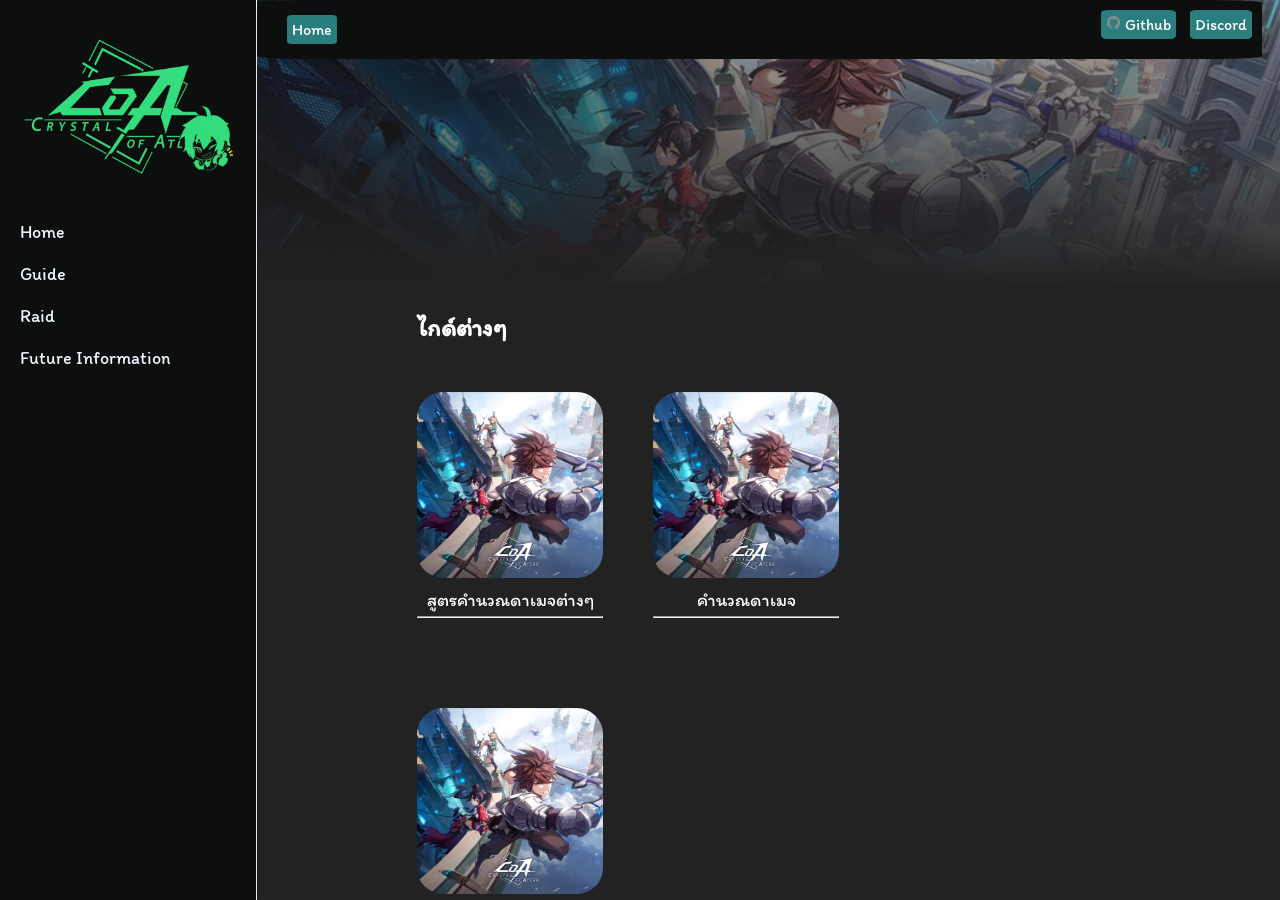
<file: index.html>
<!DOCTYPE html>
<html lang="en">
<head >
    <meta charset="UTF-8">
    <meta name="viewport" content="width=device-width, initial-scale=1.0">
    <title>Crystal of Atlan</title>
    <link rel="stylesheet" href="style2.css">
    <style>
    @import url('https://fonts.googleapis.com/css2?family=Itim&display=swap');
    </style>
</head>

<body>
    


    <div class="container">

        <div class="left-side" id="left"></div>




        <div class="main">
            
            <nav id="navbar"></nav>
            <div class="fade-overlay"><img src="imgs/banner2.jpg"  style="width: 100%;height: auto;" id="top-page"></div>
            <div class="contents" style="margin-top: 10px;">

                <h2 id="guide-content" class="text-menu">ไกด์ต่างๆ</h2>
                <div class="future-content">


                    <div class="column">
                        <a href="damage_formula.html"><img src="imgs/default_pic.jpg" alt="" class="class-img"></a>
                        <p style="padding-top: 7px;">สูตรคำนวณดาเมจต่างๆ</p><hr>
                    </div>


                   <div class="column">
                        <a href="damage_calculator.html"><img src="imgs/default_pic.jpg" alt="" class="class-img"></a>
                        <p style="padding-top: 7px;">คำนวณดาเมจ</p><hr>
                    </div>

                   <div class="column">
                        <a href="code_redem.html"><img src="imgs/default_pic.jpg" alt="" class="class-img"></a>
                        <p style="padding-top: 7px;">โค้ด</p><hr>
                    </div>


                </div>

                <p id="raid-content"></p>
                <p class="top-space"></p>

                <h2 class="text-menu">ไกด์ทีมศึก</h2>
                <div class="hexchess-content" >
                    <div class="column">
                        <a href="https://www.youtube.com/watch?v=6xL-oTn6CnI" target="_blank"><img src="imgs/hexchess.png" alt="" class="hexchess-img"></a>
                        <p style="padding-top: 7px;">เมลาเดีย</p><hr>
                    </div>



                    <div class="column">
                        <a href="https://www.youtube.com/watch?v=BDpVwGsUYWc" target="_blank"><img src="imgs/hexchess_queen.jpg" alt="" class="hexchess-img"></a>
                        <p style="padding-top: 7px;">คิง</p><hr>
                    </div>


                    <div class="column">
                         <a href="https://www.youtube.com/watch?v=MD-1HHZYCwo&t" target="_blank"><img src="imgs/ToF.png" alt="" class="hexchess-img"></a>
                         <p style="padding-top: 7px;">ซากที่สาบสูญ</p><hr>
                    </div>

                    
                </div>



                <p id="future-content"></p>
                <p class="top-space"></p><h2 class="text-menu">ข้อมูลต่างๆในอนาคตจาก CN</h2>
                <div class="future-content">
                    <div class="column">
                        <a href="class.html"><img src="imgs/class.jpg" alt="" class="class-img"></a>
                        <p style="padding-top: 7px;">อาชีพ</p><hr>
                    </div>


                    
                    <div class="column">
                        <a href="pets.html"><img src="imgs/pets.png" alt="" class="class-img"></a>
                        <p style="padding-top: 7px;">สัตว์เลี้ยง</p><hr>
                    </div>

 
                    <div class="column">
                        <a href="outfits.html"><img src="imgs/outfits.png" alt="" class="class-img"></a>
                        <p style="padding-top: 7px;">แฟชั่น</p><hr>
                    </div>

<!-- 
                    <div class="column">
                        <a href="index.html"><img src="imgs/new_raid.png" alt="" class="class-img"></a>
                        <p style="padding-top: 7px;">ดันใหม่</p><hr>
                    </div> -->

                </div>




                <p class="top-space"></p>
                <br>


                


                
               


            </div>



        

        </div>






    </div>

    <script>
        fetch("sidemenu.html") .then(function(res){
            console.log(res.url)
            return res.text()
        }) .then((html)=>{
            document.getElementById("left").innerHTML = html;
            console.log(html)
            // console.log(document.querySelectorAll('h2'))
        })


        fetch("navbar.html")
        .then(res=>{return res.text()})
        .then(html=>{document.getElementById("navbar").innerHTML=html;})
    </script>



</body>

</html>
</file>
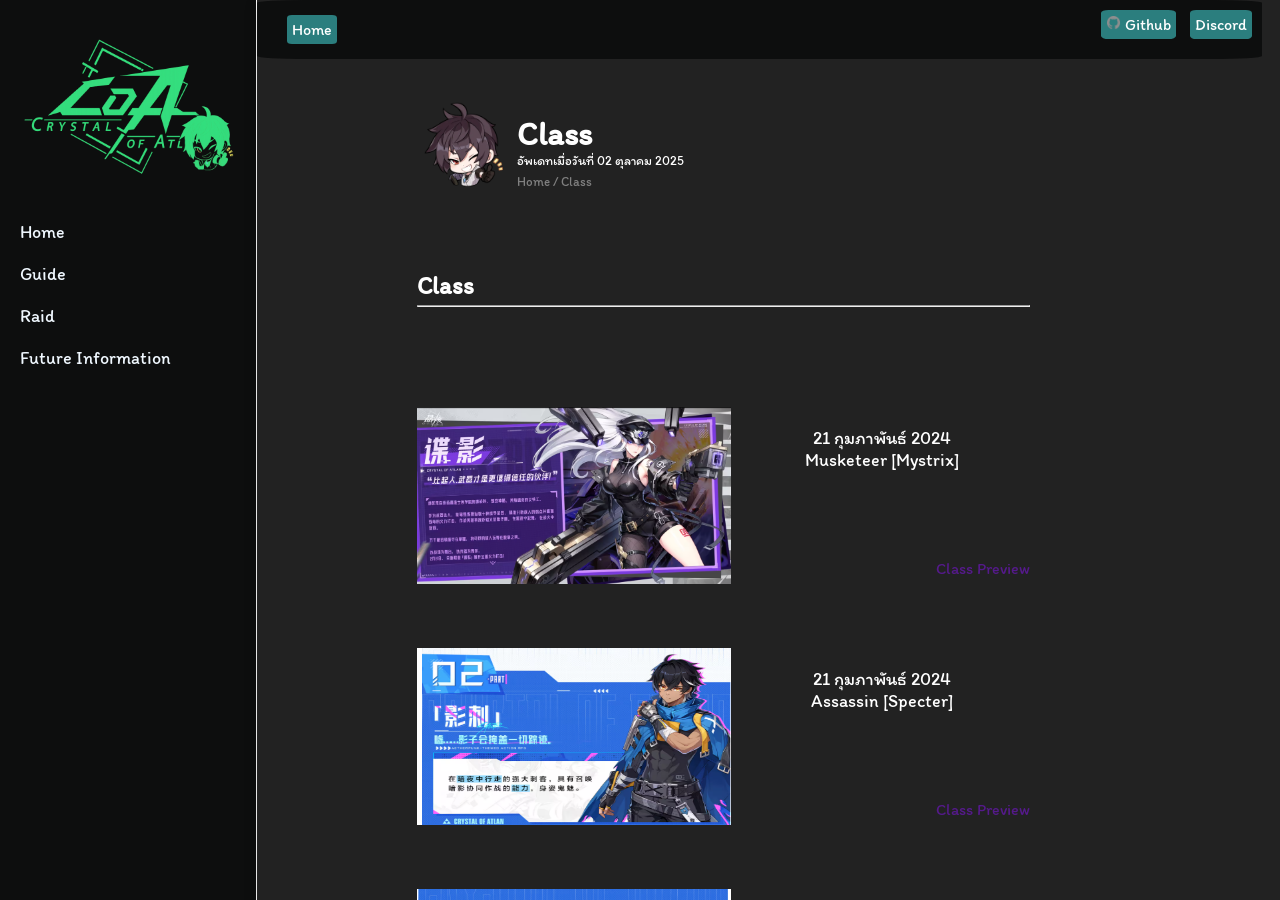
<file: class.html>
<!DOCTYPE html>
<html lang="en">
<head>
    <link rel="preconnect" href="https://fonts.googleapis.com">
    <link rel="preconnect" href="https://fonts.gstatic.com" crossorigin>
    <link href="https://fonts.googleapis.com/css2?family=Charm:wght@400;700&family=Itim&display=swap" rel="stylesheet">
    <link rel="preconnect" href="https://fonts.googleapis.com">
    <link rel="preconnect" href="https://fonts.gstatic.com" crossorigin>
    <link href="https://fonts.googleapis.com/css2?family=Funnel+Sans:ital,wght@0,300..800;1,300..800&display=swap" rel="stylesheet">
  <meta charset="UTF-8">
  <meta name="viewport" content="width=device-width, initial-cale=.0">
  <title>Class</title>
  <link rel="stylesheet" href="style2.css">

</head>
<body>
    <div class="container">

        <div class="left-side" id="left"></div>
        
        <div class="main">

            <nav id="navbar"></nav>

            <div class="contents">


                <div class="head-page">
                    <div style=" text-align: center;">
                        <img src="imgs/emoji.png" style="width: 100px; height: 100px;">
                    </div> 
                    <div style="padding-top: 20px;  display:flex; flex-direction: column; justify-content: space-between; ">
                        <div><h1>Class</h1><p style="font-size: small;">อัพเดทเมื่อวันที่ 02 ตุลาคม 2025</p></div>
                        <div style="font-size: small; color: gray; "> Home / Class</div>    

                        </p>
                    </div>
                </div><br><br><br><br>



                <h2>Class</h2><hr class="hr-normal">
                <div class="class-content" style="margin-top: 30px;">

                    
                    <div class="class-left-contents">
                        <img src="imgs/class/mystrix.png" style="width: 314px; height: 177px;">
                    </div>
                    <div class="class-right-contents">
                        <p style="text-align: center; padding-top: 20px;">21 กุมภาพันธ์ 2024<br>Musketeer [Mystrix]</p>
                        <a href="" style="text-align: right;padding-bottom: 10px;">Class Preview</a>
                    </div>





                    <div class="class-left-contents">
                        <img src="imgs/class/specter.png" style="width: 314px; height: 177px;">
                    </div>
                    <div class="class-right-contents">
                        <p style="text-align: center; padding-top: 20px;">21 กุมภาพันธ์ 2024<br>Assassin [Specter]</p>
                        <a href="" style="text-align: right;padding-bottom: 10px;">Class Preview</a>
                    </div>


                    
                    <div class="class-left-contents">
                        <img src="imgs/class/mirage.png" style="width: 314px; height: 177px;">
                    </div>
                    <div class="class-right-contents">
                        <p style="text-align: center; padding-top: 20px;">10 กุมภาพันธ์ 2024<br>Assassin [Mirage]</p>
                        <a href="" style="text-align: right;padding-bottom: 10px;">Class Preview</a>
                    </div>



                    <div class="class-left-contents">
                        <img src="imgs/class/glaciette.png" style="width: 314px; height: 177px;">
                    </div>
                    <div class="class-right-contents">
                        <p style="text-align: center; padding-top: 20px;">16 ตุลาคม 2024<br>Glaciette [Mystrix]</p>
                        <a href="" style="text-align: right;padding-bottom: 10px;">Class Preview</a>
                    </div>                    
                    

                    <div class="class-left-contents">
                        <img src="imgs/class/rhapsodia.png" style="width: 314px; height: auto;">
                    </div>
                    <div class="class-right-contents">
                        <p style="text-align: center; padding-top: 20px;">22 มกราคม 2025<br>Inventor [Rhapsodia]</p>
                        <a href="" style="text-align: right;padding-bottom: 10px;">Class Preview</a>
                    </div>                    


                    <div class="class-left-contents">
                        <img src="imgs/class/empirica.png" style="width: 314px; height: auto;">
                    </div>
                    <div class="class-right-contents">
                        <p style="text-align: center; padding-top: 20px;">22 มกราคม 2025<br>Inventor [Empirica]</p>
                        <a href="" style="text-align: right; padding-bottom: 10px;">Class Preview</a>
                    </div>                    


                    <div class="class-left-contents">
                        <img src="../imgs/class/ghostblade.png" style="width: 314px; height: 177px;">
                    </div>
                    <div class="class-right-contents">
                        <p style="text-align: center; padding-top: 20px;">9 มกราคม 2025<br>Swordsman [Ghostblade]</p>
                        <a href="" style="text-align: right;padding-bottom: 10px;">Class Preview</a>
                    </div>                                       


                </div>
                <p class="top-space"></p>

            </div>

        </div>
        
    </div>
    <script src="script.js"></script>
    <script>window.onload = (()=>{nav();sidemenu();statusCalculator()})</script>
</body>
</html>
</file>
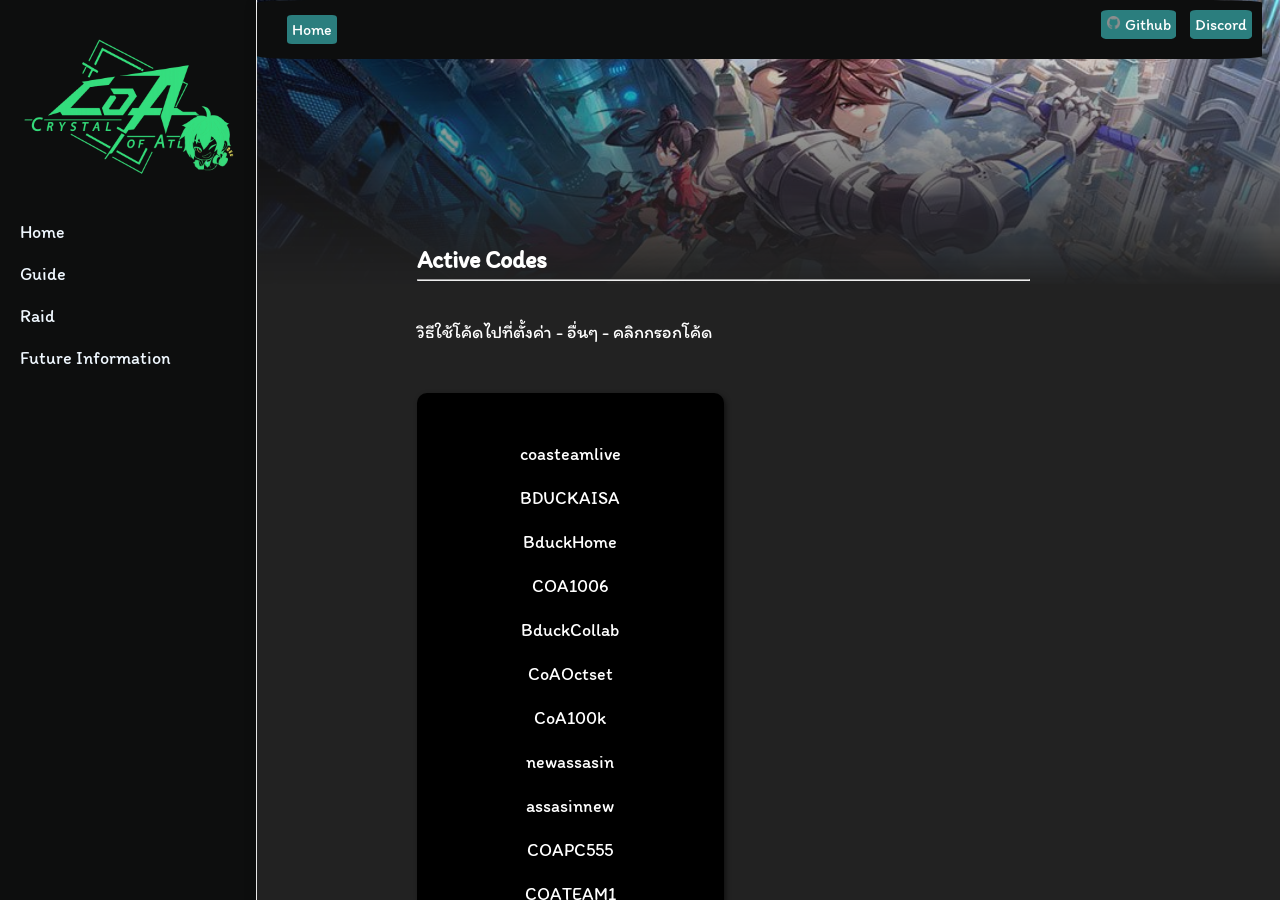
<file: code_redem.html>
<!DOCTYPE html>
<html lang="en">
<head>
    <link rel="preconnect" href="https://fonts.googleapis.com">
    <link rel="preconnect" href="https://fonts.gstatic.com" crossorigin>
    <link href="https://fonts.googleapis.com/css2?family=Charm:wght@400;700&family=Itim&display=swap" rel="stylesheet">
    <link rel="preconnect" href="https://fonts.googleapis.com">
    <link rel="preconnect" href="https://fonts.gstatic.com" crossorigin>
    <link href="https://fonts.googleapis.com/css2?family=Funnel+Sans:ital,wght@0,300..800;1,300..800&display=swap" rel="stylesheet">
  <meta charset="UTF-8">
  <meta name="viewport" content="width=device-width, initial-cale=.0">
  <title>Code Redemption</title>
  <link rel="stylesheet" href="style2.css">

</head>
<body>
    <div class="container">

        <div class="left-side" id="left"></div>
        
        <div class="main" style="position: relative;">
            <nav id="navbar"></nav>
            <div class="fade-img"><img src="imgs/banner2.jpg"  style="width: 100%;height: auto;"></div>

            <div class="contents" style="position: relative;">


                <h2 style="margin-top: 150px;">Active Codes</h2><hr class="hr-normal" >
                <p>
                    วิธีใช้โค้ดไปที่ตั้งค่า - อื่นๆ - คลิกกรอกโค้ด
                </p>
                <div class="code-content">
                    <p>coasteamlive<br><br>

                        BDUCKAISA<br><br>

                        BduckHome<br><br>

                        COA1006<br><br>

                        BduckCollab<br><br>

                        CoAOctset<br><br>

                        CoA100k<br><br>

                        newassasin<br><br>

                        assasinnew<br><br>

                        COAPC555<br><br>

                        COATEAM1<br><br>

                        COAAB56<br><br>

                        COAJP89<br><br>

                        COASS77<br><br>

                        COAZY88<br><br>

                        COALIVE11<br><br>
                    </p>
                </div>

            </div>

        </div>
        
    </div>
    <script src="script.js"></script>
    <script>window.onload = (()=>{nav();sidemenu();statusCalculator()})</script>
</body>
</html>
</file>
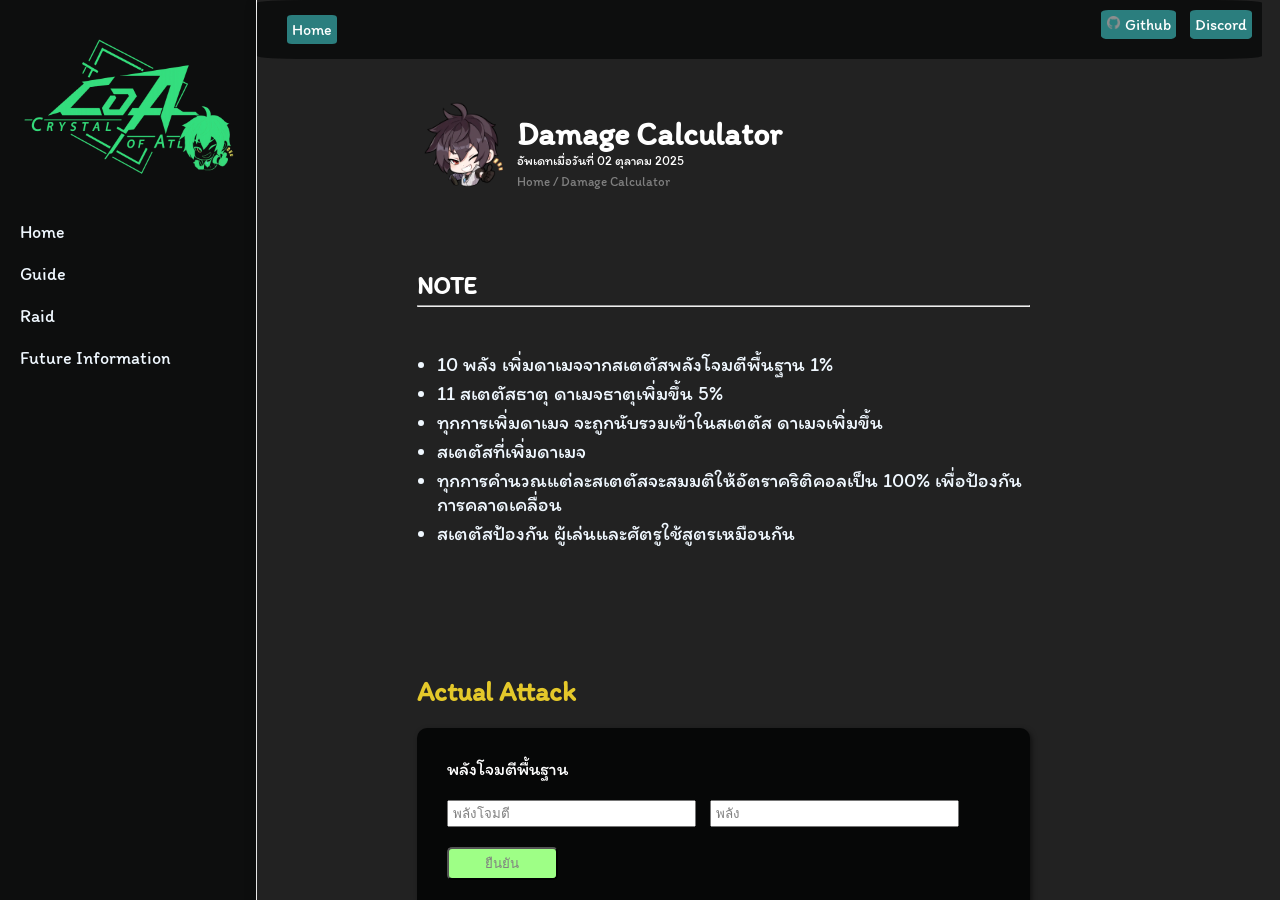
<file: damage_calculator.html>
<!DOCTYPE html>
<html lang="en">
<head>
    <link rel="preconnect" href="https://fonts.googleapis.com">
    <link rel="preconnect" href="https://fonts.gstatic.com" crossorigin>
    <link href="https://fonts.googleapis.com/css2?family=Charm:wght@400;700&family=Itim&display=swap" rel="stylesheet">
  <meta charset="UTF-8">
  <meta name="viewport" content="width=device-width, initial-scale=1.0">
  <title>Damage Calculator</title>
  <link rel="stylesheet" href="style2.css">

</head>
<body>
    <div class="container">

        <div class="left-side" id="left"></div>
        
        <div class="main">

            <nav id="navbar"></nav>

            <div class="contents">


                <div class="head-page">
                    <div style=" text-align: center;">
                        <img src="imgs/emoji.png" style="width: 100px; height: 100px;">
                    </div> 
                    <div style="padding-top: 20px;  display:flex; flex-direction: column; justify-content: space-between; ">
                        <div><h1>Damage Calculator</h1><p style="font-size: small;">อัพเดทเมื่อวันที่ 02 ตุลาคม 2025</p></div>
                        <div style="font-size: small; color: gray; "> Home / Damage Calculator</div>    

                        </p>
                    </div>
                </div><br><br><br><br>
            
                
                
                <h2>NOTE</h2><hr class="hr-normal">
                <ul>
                    <li class="itim-regular" style="font-size: 20px;margin-left:20px;">10 พลัง เพิ่มดาเมจจากสเตตัสพลังโจมตีพื้นฐาน 1%</li>
                    <li class="itim-regular" style="font-size: 20px;margin-left:20px;">11  สเตตัสธาตุ ดาเมจธาตุเพิ่มขึ้น 5%</li>
                    <li class="itim-regular" style="font-size: 20px;margin-left:20px;">ทุกการเพิ่มดาเมจ จะถูกนับรวมเข้าในสเตตัส ดาเมจเพิ่มขึ้น</li>
                    <li class="itim-regular" style="font-size: 20px;margin-left:20px;">สเตตัสที่เพิ่มดาเมจ</li>
                    <li class="itim-regular" style="font-size: 20px;margin-left:20px;">ทุกการคำนวณแต่ละสเตตัสจะสมมติให้อัตราคริติคอลเป็น 100% เพื่อป้องกันการคลาดเคลื่อน</li>
                    <li class="itim-regular" style="font-size: 20px;margin-left:20px;">สเตตัสป้องกัน ผู้เล่นและศัตรูใช้สูตรเหมือนกัน</li>
                </ul>

                <div class="cal-container" style="margin-top: 130px;">

                    <h3>Actual Attack</h3>
                   <div class="cal-elm">
                        <p style="padding-bottom: 20px;">พลังโจมตีพื้นฐาน</p>
                        <input type="number"id="atk" placeholder="พลังโจมตี" style='width:45%;margin-right:10px'>
                        <input type="number"id="str" placeholder="พลัง" style='width:45%'><br>
                        <button class="cal-button" id="button-base-atk" type="button">ยืนยัน</button>
                        <span class="cal-result" id="base-atk-result"></span>
                   </div>

                    <div class="cal-elm">
                        <p style="padding-bottom: 20px;">พลังโจมตี %</p>
                        <input type="number"id="total-atk" placeholder="พลังโจมตี" style='width:45%;margin-right:10px'>
                        <input type="number"id="atk-increase" placeholder="เพิ่มขึ้น %" style='width:45%'><br>
                        <button class="cal-button" id="atk-increase-button" type="button">ยืนยัน</button>
                        <span class="cal-result" id="atk-increase-result"></span>
                   </div>


                    <div class="cal-elm">
                        <p style="padding-bottom: 20px;">พลัง</p>
                        <input type="number"id="total-str" placeholder="พื้นฐาน" style='width:45%;margin-right:10px'>
                        <input type="number"id="str-increase" placeholder="เพิ่มขึ้น" style='width:45%'><br>
                        <button class="cal-button" id="str-increase-button" type="button">ยืนยัน</button>
                        <span class="cal-result" id="str-increase-result"></span>
                   </div>

                    <div class="cal-elm">
                        <p style="padding-bottom: 20px;">เจาะเกราะ</p>
                        <input type="number"id="pen" placeholder="พื้นฐาน" style='width:45%;margin-right:10px'>
                        <input type="number"id="pen-increase" placeholder="เพิ่มขึ้น" style='width:45%'><br>
                        <button class="cal-button" id="pen-increase-button" type="button">ยืนยัน</button>
                        <span class="cal-result" id="pen-increase-result"></span>
                   </div>

                    <div class="cal-elm">
                        <p style="padding-bottom: 20px;">ทลายเกราะป้องกัน</p>
                        <input type="number"id="shred" placeholder="พื้นฐาน" style='width:45%;margin-right:10px'>
                        <input type="number"id="shred-increase" placeholder="เพิ่มขึ้น" style='width:45%'><br>
                        <button class="cal-button" id="shred-increase-button" type="button">ยืนยัน</button>
                        <span class="cal-result" id="shred-increase-result"></span>
                   </div>

                    <div class="cal-elm">
                        <p style="padding-bottom: 20px;">พลังป้องกัน</p>
                        <input type="number"id="def" placeholder="พื้นฐาน" style='width:45%;margin-right:10px'>
                        <input type="number"id="def-increase" placeholder="เพิ่มขึ้น" style='width:45%'><br>
                        <button class="cal-button" id="def-increase-button" type="button">ยืนยัน</button>
                        <span class="cal-result" id="def-increase-result"></span>
                   </div>



                    <h3 style="margin-top: 80px;">Individual Multipliers</h3>
                    <div class="cal-elm">
                        <p style="padding-bottom: 20px;">คริติคอลดาเมจ</p>
                        <input type="number"id="critdmg" placeholder="คริติคอลดาเมจ" style='width:45%;margin-right:10px'>
                        <input type="number"id="critdmg-increase" placeholder="เพิ่มขึ้น %" style='width:45%'><br>
                        <button class="cal-button" id="critdmg-increase-button" type="button">ยืนยัน</button>
                        <span class="cal-result" id="critdmg-increase-result"></span>
                   </div>

                    <div class="cal-elm">
                        <p style="padding-bottom: 20px;">สเตตัสธาตุ</p>
                        <input type="number"id="elemental" placeholder="สเตตัสธาตุ" style='width:45%;margin-right:10px'>
                        <input type="number"id="elemental-increase" placeholder="เพิ่มขึ้น" style='width:45%'><br>
                        <button class="cal-button" id="elemental-increase-button" type="button">ยืนยัน</button>
                        <span class="cal-result" id="elemental-increase-result"></span>
                   </div>

                    <div class="cal-elm">
                        <p style="padding-bottom: 20px;">ดาเมจสกิล</p>
                        <input type="number"id="skilldmg" placeholder="ดาเมจสกิล" style='width:45%;margin-right:10px'>
                        <input type="number"id="skilldmg-increase" placeholder="เพิ่มขึ้น %" style='width:45%'><br>
                        <button class="cal-button" id="skilldmg-increase-button" type="button">ยืนยัน</button>
                        <span class="cal-result" id="skilldmg-increase-result"></span>
                   </div>

                    <div class="cal-elm">
                        <p style="padding-bottom: 20px;">ดาเมจโบนัส</p>
                        <input type="number"id="dmgbonus" placeholder="ดาเมจโบนัส" style='width:45%;margin-right:10px'>
                        <input type="number"id="dmgbonus-increase" placeholder="เพิ่มขึ้น %" style='width:45%'><br>
                        <button class="cal-button" id="dmgbonus-increase-button" type="button">ยืนยัน</button>
                        <span class="cal-result" id="dmgbonus-increase-result"></span>
                   </div>


                    <div class="cal-elm">
                        <p style="padding-bottom: 20px;">ดาเมจต่อบอส</p>
                        <input type="number"id="dmg-to-boss" placeholder="ดาเมจต่อบอส" style='width:45%;margin-right:10px'>
                        <input type="number"id="dmg-to-boss-increase" placeholder="เพิ่มขึ้น %" style='width:45%'><br>
                        <button class="cal-button" id="dmg-to-boss-increase-button" type="button">ยืนยัน</button>
                        <span class="cal-result" id="dmg-to-boss-increase-result"></span>
                   </div>





                    <h3 style="margin-top: 80px;">Situational Damage</h3>

                    <div class="cal-elm">
                        <p style="padding-bottom: 20px;">ดาเมจต่อเกราะบอสแตก (ค่าเริ่มต้นอยู่ที่ 30%)</p>
                        <input type="number"id="shield-break" placeholder="ดาเมจต่อเกราะบอสแตก" style='width:45%;margin-right:10px'>
                        <input type="number"id="shield-break-increase" placeholder="เพิ่มขึ้น %" style='width:45%'><br>
                        <button class="cal-button" id="shield-break-increase-button" type="button">ยืนยัน</button>
                        <span class="cal-result" id="shield-break-increase-result"></span>
                   </div>

                    <div class="cal-elm">
                        <p style="padding-bottom: 20px;">ดาเมจเมื่อประสานพลัง (ค่าเริ่มต้นอยู่ที่ 30%)</p>
                        <input type="number"id="resonance" placeholder="ดาเมจเมื่อประสานพลัง" style='width:45%;margin-right:10px'>
                        <input type="number"id="resonance-increase" placeholder="เพิ่มขึ้น %" style='width:45%'><br>
                        <button class="cal-button" id="resonance-increase-button" type="button">ยืนยัน</button>
                        <span class="cal-result" id="resonance-increase-result"></span>
                   </div>

                    <div class="cal-elm">
                        <p style="padding-bottom: 20px;">ดาเมจต่อศัตรูที่ติดดีบัฟ </p>
                        <input type="number"id="dmg-to-debuff" placeholder="ดาเมจต่อศัตรูที่ติดดีบัฟ" style='width:45%;margin-right:10px'>
                        <input type="number"id="dmg-to-debuff-increase" placeholder="เพิ่มขึ้น %" style='width:45%'><br>
                        <button class="cal-button" id="dmg-to-debuff-increase-button" type="button">ยืนยัน</button>
                        <span class="cal-result" id="dmg-to-debuff-increase-result"></span>
                   </div>




                </div>



            </div>

        </div>
        
    </div>
    <script src="script.js"></script>
    <script>window.onload = (()=>{nav();sidemenu();statusCalculator()})</script>
</body>
</html>
</file>
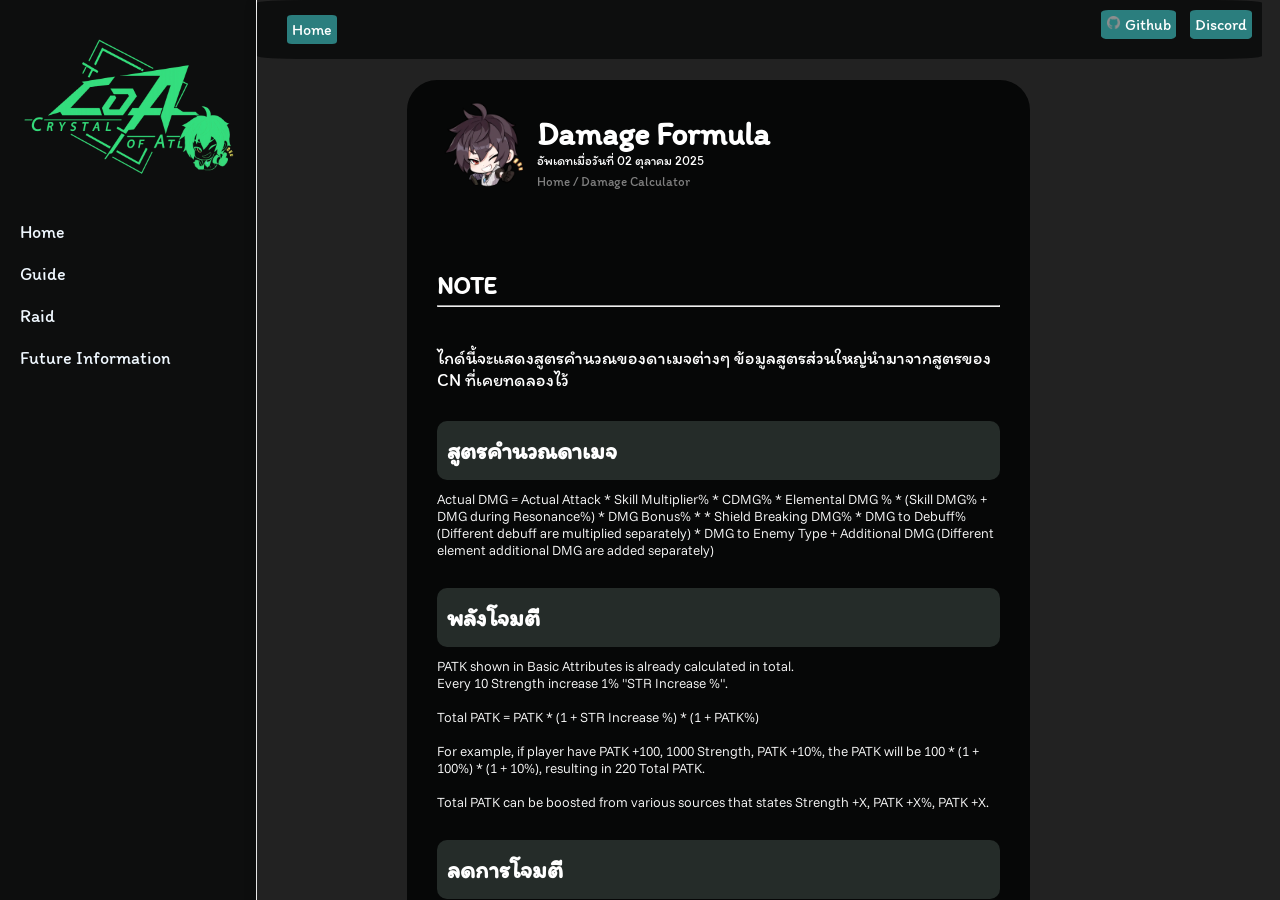
<file: damage_formula.html>
<!DOCTYPE html>
<html lang="en">
<head>
    <link rel="preconnect" href="https://fonts.googleapis.com">
    <link rel="preconnect" href="https://fonts.gstatic.com" crossorigin>
    <link href="https://fonts.googleapis.com/css2?family=Charm:wght@400;700&family=Itim&display=swap" rel="stylesheet">
    <link rel="preconnect" href="https://fonts.googleapis.com">
    <link rel="preconnect" href="https://fonts.gstatic.com" crossorigin>
    <link href="https://fonts.googleapis.com/css2?family=Funnel+Sans:ital,wght@0,300..800;1,300..800&display=swap" rel="stylesheet">
  <meta charset="UTF-8">
  <meta name="viewport" content="width=device-width, initial-scale=1.0">
  <title>Damage Formura</title>
  <link rel="stylesheet" href="style2.css">

</head>
<body>
    <div class="container">

        <div class="left-side" id="left"></div>
        
        <div class="main">

            <nav id="navbar"></nav>
            

            <div class="contents" style="background-color: rgb(6, 7, 7); border-radius
            : 30px; padding-bottom: 50px; padding-left: 30px; padding-right: 30px;" >

            
                <div class="head-page">
                    <div style=" text-align: center;">
                        <img src="imgs/emoji.png" style="width: 100px; height: 100px;">
                    </div> 
                    <div style="padding-top: 20px;  display:flex; flex-direction: column; justify-content: space-between; ">
                        <div><h1>Damage Formula</h1><p style="font-size: small;">อัพเดทเมื่อวันที่ 02 ตุลาคม 2025</p></div>
                        <div style="font-size: small; color: gray; "> Home / Damage Calculator</div>    

                        </p>
                    </div>
                </div><br><br><br><br>




                <h2>NOTE</h2><hr class="hr-normal">
                <p>ไกด์นี้จะแสดงสูตรคำนวณของดาเมจต่างๆ ข้อมูลสูตรส่วนใหญ่นำมาจากสูตรของ CN ที่เคยทดลองไว้</p>


                <div class="head-topic"><h2>สูตรคำนวณดาเมจ</h2></div>
                <p class="calm-font">Actual DMG = Actual Attack * Skill Multiplier% * CDMG% * Elemental DMG % * 
                    (Skill DMG% + DMG during Resonance%) * DMG Bonus% * * Shield Breaking DMG% *
                     DMG to Debuff% (Different debuff are multiplied separately) * DMG to Enemy Type + 
                     Additional DMG (Different element additional DMG are added separately)</p>


                <div class="head-topic"><h2>พลังโจมตี</h2></div>
                <p class="calm-font">PATK shown in Basic Attributes is already calculated in total.<br>
                    Every 10 Strength increase 1% "STR Increase %".<br>
                    <br>
                    Total PATK = PATK * (1 + STR Increase %) * (1 + PATK%)<br>
                    <br>
                    For example, if player have PATK +100, 1000 Strength, PATK +10%, the PATK will be 100 * (1 + 100%) * (1 + 10%), resulting in 220 Total PATK.<br>
                    <br>
                    Total PATK can be boosted from various sources that states Strength +X, PATK +X%, PATK +X.<br></p>


                <div class="head-topic"><h2>ลดการโจมตี</h2></div>
                <p class="calm-font">Damage Reduction % is calculated from following formula :<br>
                    Damage Reduction % = Defense / (3000 + Defense)<br>
                    Where Defense = PDEF * (1 - Physical PEN%)<br>
                    For example, if player have 3385 PDEF, and got penetrated by 3% Physical PEN, the calculation is (3385 * (1-0.03)) / (3000 + (3385 * (1-0.03))),
                     resulting in 52.2% Physical DMG Reduction.</p>

                <div class="head-topic"><h2>พลังโจมตีจริง</h2></div>
                <p class="calm-font">Actual Attack is calculated from following formula :<br>
                    Actual Attack = Total PATK * (1-Damage Reduction %) + PDEF Shred<br><br>

                    For example, if player have Total PATK of 1000, 2000 PDEF Shred, enemies have 50% DR, the calculation is 1000 * (1 - 50%) + 2000, resulting in 2500 Actual Attack.<br><br>

                    Note: Training Ground have 0 Defense, resulting in 0% DR.<br>
                    Training Dummy is counted as BOSS unit.</p>


                <div class="head-topic"><h2>ตัวคูณสกิล</h2></div>
                <p class="calm-font">Skill Multiplier is taken from the Skill Page.<br>
                    This value increase with level, which can be increased from various Skill +1 sources.</p>


                <div class="head-topic"><h2>คริติคอลดาเมจ</h2></div>
                <p class="calm-font">Critical Damage occur when landing a critical hit, increasing the damage multiplicatively.<br>
                    To make use of this stats, a good critical rate is needed.<br>
                    Base Critical DMG is 50%, which means 150% of normal DMG.<br>
                    Critical DMG can be gained through various sources that states CDMG +X%.</p>    
                    
                <div class="head-topic"><h2>ดาเมจธาตู</h2></div>
                <p class="calm-font">Elemental DMG is affected by Elemental ENH points, with ratio of 11 attribute equal to 5% Elemental DMG.<br>
                    Elemental DMG can be gained through various sources that states Ele ENH +X.<br><br>

                    Ele Res substracts directly from Ele ENH.<br>
                    Leading us to formula of Ele DMG (%) = (Ele ENH - Ele RES)/2.2.</p> 

                <div class="head-topic"><h2>สกิลดาเมจ</h2></div>
                <p class="calm-font">Skill DMG can be gained through various sources that states Skill DMG +X%.<br>
                    Class effect that boost DMG of certain skills also falls into this category.</p> 

                <div class="head-topic"><h2>ดาเมจโบนัส</h2></div>
                <p class="calm-font">DMG Bonus can be gained through various sources that states DMG Bonus +X%.</p> 

                <div class="head-topic"><h2>ดาเมจประสานพลัง</h2></div>
                <p class="calm-font">Activating Resonance boost Damage by 20% at minimum and counted additively to Skill DMG and BATK, and can be boosted from various sources that states "DMG During Resonance +X%"</p> 

                <div class="head-topic"><h2>ดาเมจเกราะแตก</h2></div>
                <p class="calm-font">Breaking Shield boost Damage by 30% at minimum and counted multiplicatively, and can be boosted from various sources that states "DMG During Shield Break +X%"</p> 

                <div class="head-topic"><h2>ดาเมจดีบัฟ</h2></div>
                <p class="calm-font">Dealing DMG to debuffed enemies (scorched, vulnerable, slowed, exhausted) are counted separately and multiplicatively. <br>
                    Below is the formula for it : (1 +DMG to Scorched) * (1 +DMG to Vulnerable) * (1 + DMG to Slowed) * (DMG to Exhausted)</p> 


            </div>

        </div>
        
    </div>
    <script src="script.js"></script>
    <script>window.onload = (()=>{nav();sidemenu();statusCalculator()})</script>
</body>
</html>
</file>
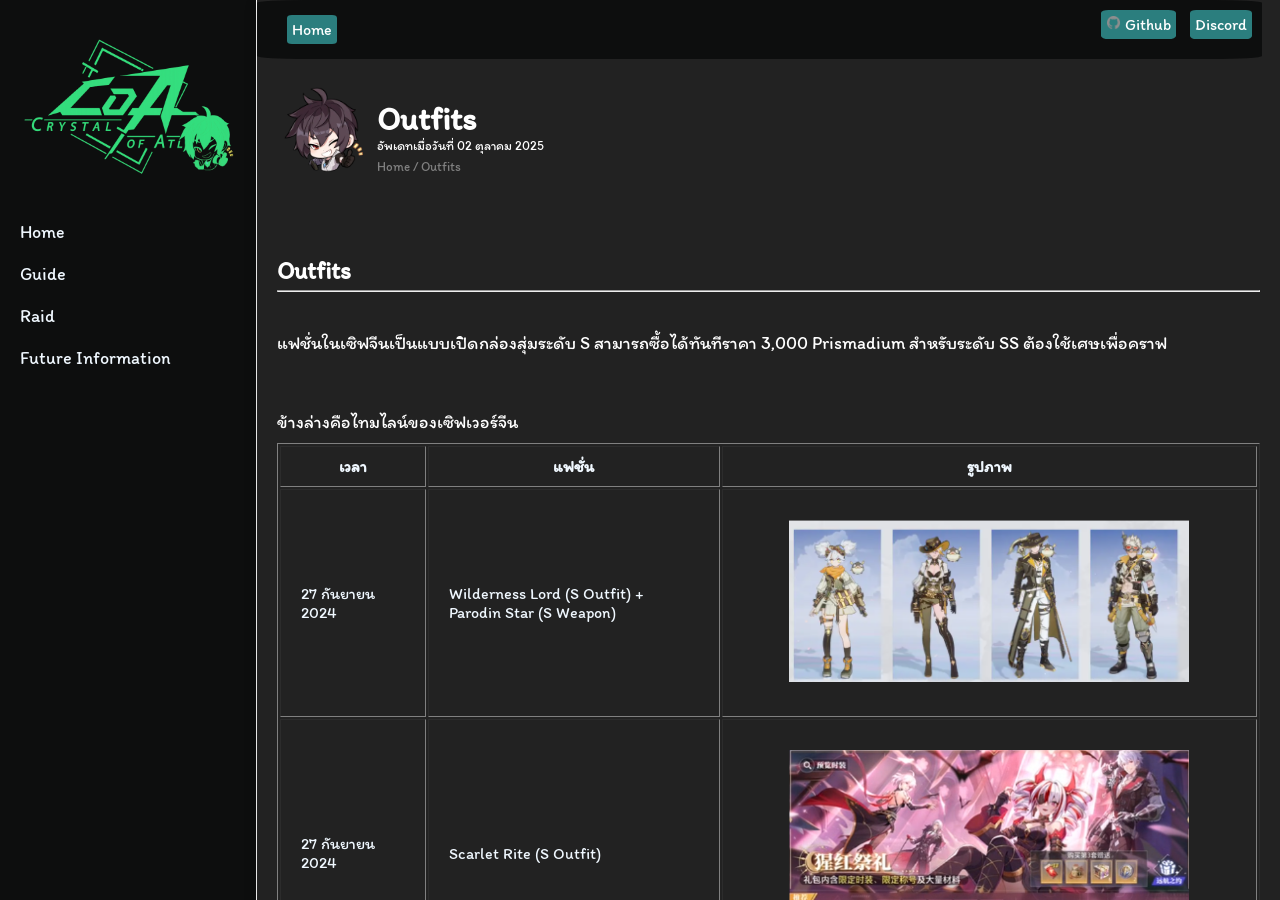
<file: outfits.html>
<!DOCTYPE html>
<html lang="en">
<head>
    <link rel="preconnect" href="https://fonts.googleapis.com">
    <link rel="preconnect" href="https://fonts.gstatic.com" crossorigin>
    <link href="https://fonts.googleapis.com/css2?family=Charm:wght@400;700&family=Itim&display=swap" rel="stylesheet">
    <link rel="preconnect" href="https://fonts.googleapis.com">
    <link rel="preconnect" href="https://fonts.gstatic.com" crossorigin>
    <link href="https://fonts.googleapis.com/css2?family=Funnel+Sans:ital,wght@0,300..800;1,300..800&display=swap" rel="stylesheet">
  <meta charset="UTF-8">
  <meta name="viewport" content="width=device-width, initial-scale=1.0">
  <title>Outfits</title>
  <link rel="stylesheet" href="style2.css">

</head>
<body>
    <div class="container">

        <div class="left-side" id="left"></div>
        
        <div class="main">

            <nav id="navbar"></nav>

            <div class="contents-pets">

                <div class="head-page">
                    <div style=" text-align: center;">
                        <img src="imgs/emoji.png" style="width: 100px; height: 100px;">
                    </div> 
                    <div style="padding-top: 20px;  display:flex; flex-direction: column; justify-content: space-between; ">
                        <div><h1>Outfits</h1><p style="font-size: small;">อัพเดทเมื่อวันที่ 02 ตุลาคม 2025</p></div>
                        <div style="font-size: small; color: gray; "> Home / Outfits</div>    

                        </p>
                    </div>
                </div><br><br><br><br>

                <h2>Outfits</h2><hr class="hr-normal"><p>แฟชั่นในเซิฟจีนเป็นแบบเปิดกล่องสุ่มระดับ S สามารถซื้อได้ทันทีราคา 3,000 Prismadium
                    สำหรับระดับ SS ต้องใช้เศษเพื่อคราฟ
                </p><br><br><br>
                <p>ข้างล่างคือไทมไลน์ของเซิฟเวอร์จีน</p>


                    <table border="1" class="outfits-table">
                    <tr>
                        <th style="width: 15%;">เวลา</th>
                        <th style="width: 30%;">แฟชั่น</th>
                        <th style="flex: 1;">รูปภาพ</th>
                    </tr>



                    <tr>
                        <td class="outfits-table-contents">27 กันยายน 2024</td>
                        <td class="outfits-table-contents">Wilderness Lord (S Outfit) + Parodin Star (S Weapon)
                        </td>
                        <td style="text-align: center;"><a href=""><img src="imgs/outfits/wilderness.png" class="outfits-img" alt=""></a></td>
                    </tr>


                    <tr>
                        <td class="outfits-table-contents">27 กันยายน 2024</td>
                        <td class="outfits-table-contents">Scarlet Rite (S Outfit) 
                        </td>
                        <td style="text-align: center;"><a href=""><img src="imgs/outfits/scarlet_rite.png" class="outfits-img" alt=""></a></td>
                    </tr>

                    
                    <tr>
                        <td class="outfits-table-contents">20 ธันวาคม 2023</td>
                        <td class="outfits-table-contents">Frost Candy (Christmas) (S Ouftit)	
                        </td>
                        <td style="text-align: center;"><a href=""><img src="imgs/outfits/christmas_1.png"class="outfits-img" alt=""></a></td>
                    </tr>


                    <tr>
                        <td class="outfits-table-contents">31 มกราคม 2024</td>
                        <td class="outfits-table-contents">Danxia Moyun (New Year) (S Outfit) + Seat of Fiery Sun (SS Weapon)
                        </td>
                        <td style="text-align: center;"><a href=""><img src="imgs/outfits/newyear_1.png" class="outfits-img" alt=""></a></td>
                    </tr>

                    <tr>
                        <td class="outfits-table-contents">24 เมษายน 2024</td>
                        <td class="outfits-table-contents">Twilight (S Outfit)
                        </td>
                        <td style="text-align: center;"><a href=""><img src="imgs/outfits/twilight.png" class="outfits-img" alt=""></a></td>
                    </tr>

                    <tr>
                        <td class="outfits-table-contents">24 เมษายน 2024</td>
                        <td class="outfits-table-contents">Oath to Heaven (SS Outfit)
                        </td>
                        <td style="text-align: center;"><a href=""><img src="imgs/outfits/oath_to_heaven.png" class="outfits-img"  alt=""></a></td>
                    </tr>

                    <tr>
                        <td class="outfits-table-contents">12 กรกฏาคม 2024</td>
                        <td class="outfits-table-contents">Heatwave Holiday (1st Anniversary) (S Outfit)
                        </td>
                        <td style="text-align: center;"><a href=""><img src="imgs/outfits/heatwave.png" class="outfits-img" alt=""></a></td>
                    </tr>


                    <tr>
                        <td class="outfits-table-contents">24 กันยายน 2024</td>
                        <td class="outfits-table-contents">Astral Messenger (S Outfit)
                        </td>
                        <td style="text-align: center;"><a href=""><img src="imgs/outfits/astral_messenger.png" class="outfits-img" alt=""></a></td>
                    </tr>

                    <tr>
                        <td class="outfits-table-contents">20 ธันวาคม 2024</td>
                        <td class="outfits-table-contents">Snow Elf (Christmas) (S Outfit)
                        </td>
                        <td style="text-align: center;"><a href=""><img src="imgs/outfits/christmas_2.png" class="outfits-img" alt=""></a></td>
                    </tr>

                    <tr>
                        <td class="outfits-table-contents">22 มกราคม 2025</td>
                        <td class="outfits-table-contents">Xia Xing Qianli (Snake - New Year) (S Outfit)
                        </td>
                        <td style="text-align: center;"><a href=""><img src="imgs/outfits/newyear_2.png" class="outfits-img" alt=""></a></td>
                    </tr>

                    <tr>
                        <td class="outfits-table-contents">23 เมษายน 2025</td>
                        <td class="outfits-table-contents">Neon Tide (S Outfit)
                        </td>
                        <td style="text-align: center;"><a href=""><img src="imgs/outfits/neon_tide.png" class="outfits-img" alt=""></a></td>
                    </tr>

                    <tr>
                        <td class="outfits-table-contents">24 กันยายน 2025</td>
                        <td class="outfits-table-contents">Overclocked Rebel (S Outfit)
                        </td>
                        <td style="text-align: center;"><a href=""><img src="imgs/outfits/overclock_rebel.png" class="outfits-img" alt=""></a></td>
                    </tr>



                    </table>





            </div>

        </div>
        
    </div>
    <script src="script.js"></script>
    <script>window.onload = (()=>{nav();sidemenu();statusCalculator()})</script>
</body>
</html>
</file>
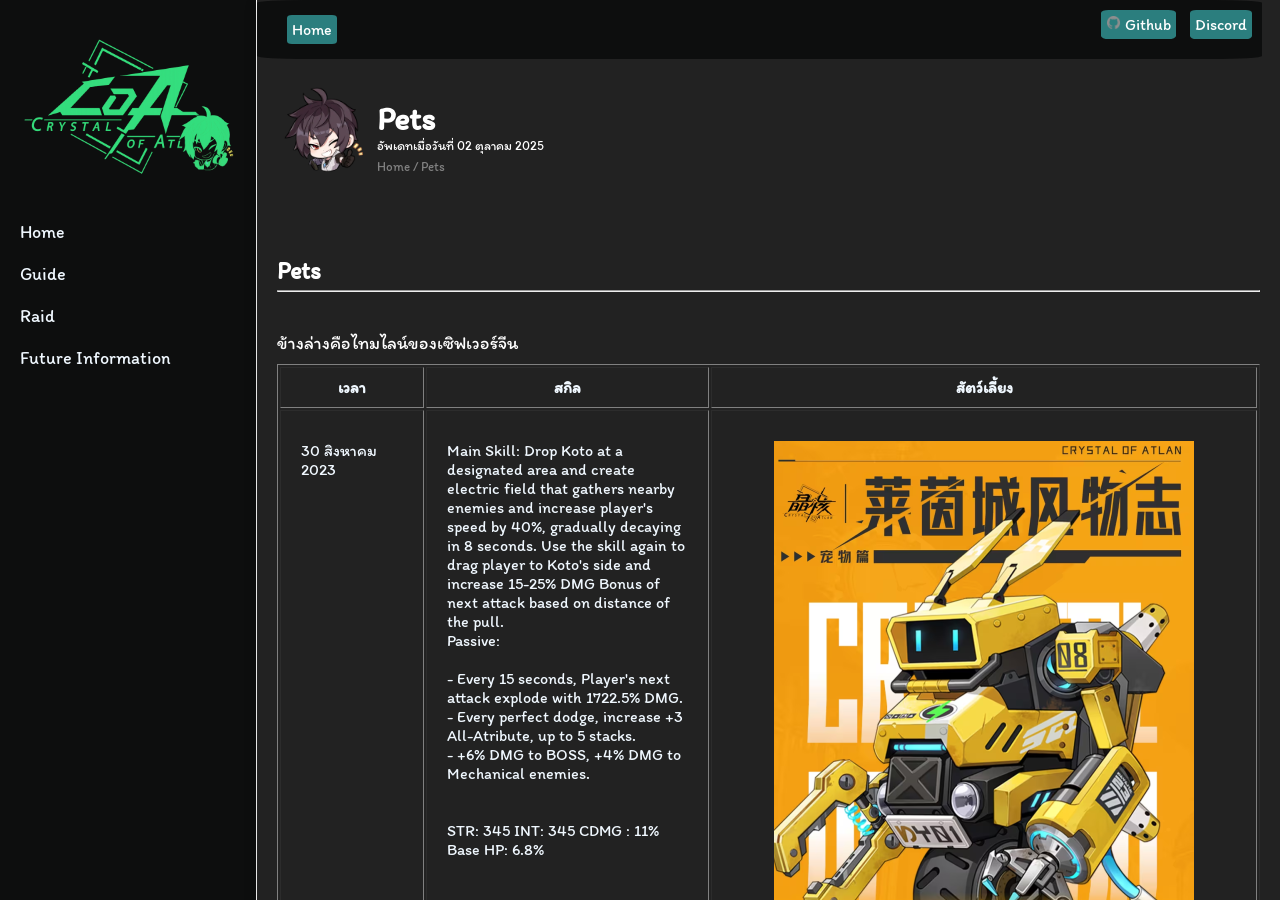
<file: pets.html>
<!DOCTYPE html>
<html lang="en">
<head>
    <link rel="preconnect" href="https://fonts.googleapis.com">
    <link rel="preconnect" href="https://fonts.gstatic.com" crossorigin>
    <link href="https://fonts.googleapis.com/css2?family=Charm:wght@400;700&family=Itim&display=swap" rel="stylesheet">
    <link rel="preconnect" href="https://fonts.googleapis.com">
    <link rel="preconnect" href="https://fonts.gstatic.com" crossorigin>
    <link href="https://fonts.googleapis.com/css2?family=Funnel+Sans:ital,wght@0,300..800;1,300..800&display=swap" rel="stylesheet">
  <meta charset="UTF-8">
  <meta name="viewport" content="width=device-width, initial-scale=1.0">
  <title>Pets</title>
  <link rel="stylesheet" href="style2.css">

</head>
<body>
    <div class="container">

        <div class="left-side" id="left"></div>
        
        <div class="main">

            <nav id="navbar"></nav>

            <div class="contents-pets">

                <div class="head-page">
                    <div style=" text-align: center;">
                        <img src="imgs/emoji.png" style="width: 100px; height: 100px;">
                    </div> 
                    <div style="padding-top: 20px;  display:flex; flex-direction: column; justify-content: space-between; ">
                        <div><h1>Pets</h1><p style="font-size: small;">อัพเดทเมื่อวันที่ 02 ตุลาคม 2025</p></div>
                        <div style="font-size: small; color: gray; "> Home / Pets</div>    

                        </p>
                    </div>
                </div><br><br><br><br>

                <h2>Pets</h2><hr class="hr-normal">
                <p>ข้างล่างคือไทมไลน์ของเซิฟเวอร์จีน</p>


                    <table border="1" class="pets-table">
                    <tr>
                        <th style="width: 15%;">เวลา</th>
                        <th style="width: 30%;">สกิล</th>
                        <th style="flex: 1;">สัตว์เลี้ยง</th>
                    </tr>

                    <tr>
                        <td class="pets-table-contents">30 สิงหาคม 2023</td>
                        <td class="pets-table-contents">Main Skill:
                            Drop Koto at a designated area and create electric field that gathers nearby enemies and increase player's speed by 40%, gradually decaying in 8 seconds. Use the skill again to drag player to Koto's side and increase 15-25% DMG Bonus of next attack based on distance of the pull.
                            <br>
                            Passive:<br><br>
                            - Every 15 seconds, Player's next attack explode with 1722.5% DMG.<br>
                            - Every perfect dodge, increase +3 All-Atribute, up to 5     stacks.<br>
                            - +6% DMG to BOSS, +4% DMG to Mechanical enemies.<br><br><br>
                            STR: 345
                            INT: 345
                            CDMG : 11%
                            Base HP: 6.8%
                                                        
                        </td>
                        <td style="text-align: center;"><a href=""><img class="pets-img" src="imgs/pets/koto.png" alt=""></a></td>
                    </tr>


                    <tr>
                        <td class="pets-table-contents">30 สิงหาคม 2023</td>
                        <td class="pets-table-contents">
                            Main Skill:<br>
                            Casts 18 Homing fireballs (99% DMG) and deal explosions (1296% DMG) 
                            on the location, each fireball increase 0.8% DMG Bonus, up to 5 stacks.<br><br>

                            Passive:<br>
                            - Everytime player cast skill, summon a ghost with high hit-rate and attack nearest enemy, burning them (477% DMG). The cooldown for this ghost is 6 seconds. When Main Skill activated, the ghost will be detonated, dealing damage (265% DMG).
                            <br>- Every 25 seconds, next player attack will heal 122% ATK, and gain 10 seconds buff, dealing +7.5% DMG against bur          ning enemies.
                            <br>- 15% extra ore when mining.<br><br><br>

                            
                            STR: 216
                            INT: 216
                            DMG to Scorched : 4.5%
                            CD Rate: 36
                        </td>  
                        <td style="text-align: center;"><a href=""><img class="pets-img"  src="imgs/pets/ghost_flame_bat.png" alt=""></a></td>
                    </tr>

                    
                    <tr>
                        <td class="pets-table-contents">7 ตุลาคม2023</td>
                        <td class="pets-table-contents">
                            Main Skill:<br>
                            If there's no allies below 80% HP within 30m, shoot seeds at enemies (324% DMG). If there is allies below 80% HP within 30m, heal the allies (10000+40% ATK), with priority of lowest HP allies. The heal gives [Regeneration] effect, recovering 2% max HP every seconds, for 6 seconds. After using the skill, for the next 15 seconds, player will leave a trail of flowers when moving, and will give [Regeneration] effect to anyone touching it.
                            <br><br>
                            Passive:<br>
                            - Everytime player get healed, increase DMG Bonus by 1.5%, up to 5 stack, lasting 20 seconds.
                            <br>- Allies within 20m gain attack power bonus (up to 5% ATK) based on their current HP percentage (include shield HP)
                            <br>- 15% extra material when gathering.<br><br><br>
                            STR: 216<br>
                            INT: 216<br>
                            ATK : 51<br>
                            Base HP: 1710
                            </td>
                        <td style="text-align: center;"><a href=""><img class="pets-img" src="imgs/pets/gu_linlin.png" alt=""></a></td>
                    </tr>


                    <tr>
                        <td class="pets-table-contents">Gentleman Piaopiao</td>
                        <td class="pets-table-contents">
                            Main Skill:<br>
                            Cass and Bobelu will appear in rotation to provide player with different buffs and effects. After using the skill, player will switch to Cass's aura, and gain attribute bonus for 5 seconds depending on the aura, boosting attribute gain by 100%, and resonance energy gain by 300%. Everytime player switch the form, the player's next attack will deal additional 1000% DMG. When cass appear, increase player's DMG Bonus by 5%, ASPD+25, CD Rate +25. When Bobelu appears, increase player's DMG Bonus by 5%, gains 2.5% resonance energy/second, energy cannot decrease, all energy gained is gone once Boberu leaves.

                            <br><br>Passive:<br>
                            - Everytime player get use pet skill, get All-attribute +18 for 9 seconds.
                            <br>- When dealing DMG, provide 10 seconds buff, 25% chance dealing 10% additional DMG, 75% chance dealing 5% additional DMG.
                            <br>- Deal +4% DMG to BOSS, deal extra +3% DMG when airborne.<br><br><br>

                            STR: 414
                            <br>INT: 414
                            <br>ATK : 115
                            <br>Base HP: 8.1%

                        </td>
                        <td style="text-align: center;"><a href=""><img class="pets-img" src="imgs/pets/gentleman_piaopiao.png" alt=""></a></td>
                    </tr>



                    <tr>
                        <td class="pets-table-contents">20 พฤษจิกายน 2023</td>
                        <td class="pets-table-contents">
                            Main Skill:
                            <br>Throw 3 umbro-attribute grenade (2880% DMG), add weakness debuff to enemy for 20 seconds, reducing resistance to all attribute by 10 points, up to 3 stacks. Enemies debuffed will deal -5% DMG.
                            <br><br>
                            Passive:
                            <br>- Enhance player's attack with Umbro attribute, +6 Umbro ENH
                            <br>- Level 1-60 active level skills +1
                            <br>- 15% chance double food when cooking.<br><br><br>

                            STR: 216
                            <br>INT: 216
                            <br>DMG to Exhausted : 4.5%
                            <br>Base HP: 1710
                        </td>
                        <td style="text-align: center;"><a href=""><img class="pets-img" src="imgs/pets/biochemical_owl.png" alt=""></a></td>
                    </tr>


                    <tr>
                        <td class="pets-table-contents">28 ธันวาคม 2023</td>
                        <td class="pets-table-contents">
                            Main Skill:
                            <br>Throw up to 37 snowballs (136% DMG), reducing enemy player's speed, up to 5 stacks. When fully stacked, the next snowballs deal 30% more DMG.
                            <br><br>
                            Passive:
                            <br>- Player attack deal +4.3% additional DMG
                            <br>- When player use finisher skill, summon another little snowman near player, shooting up to 37 snowballs (56% DMG), 25s cooldown.
                            <br>- 15% chance double potion when crafting potions, this passive is activated even if the pet isn't taken to battle.
                                            <br><br><br>       
                            STR: 216
                            <br>INT: 216
                            <br>DMG to Slow : 4.5%
                            <br>Base HP: 1710

                    </td>
                        <td style="text-align: center;"><a href=""><img class="pets-img" src="imgs/pets/snowball.png" alt=""></a></td>
                    </tr>


                    <tr>
                        <td class="pets-table-contents">26 มกราคม 2024</td>
                        <td class="pets-table-contents">
                            
                            Main Skill:<br>
                            Summon a magic field for 15 seconds, increasing the damage taken by enemies within by 8% DMG from player. Upon casting the skill, 1 out of 2 effects can be chosen.
                            <br>
                            [Golden Dragon Shield]<br>
                            When player's HP drop below 40%, immediately restore 40% Max HP. Last 10 seconds, can trigger 3 times.
                            <br>
                            [Vermillion Dragon Wrath]<br>
                            Increase player's DMG Bonus by 16% for 10 seconds.When in [Complete True Dragon Form], gain additional [Red Dragon's Rage], each time player lands critical hit, deal additional 360% AOE DMG, extends duration of [Golden Dragon Shield] and [Vermillion Dragon Wrath] by 1 second, 2s cooldown, up to 5 triggers.
                            <br><br>
                            Passive:<br>
                            - Everytime player cast skill, reduce the pet skill by 2.5s, can be triggered up to 10 times.<br>
                            - After using pet skill, player attack deal 15% additional DMG for 28s.<br>
                            - Increase player all-attribute DMG + 7.5%<br><br><br>


                            STR: 345
                            <br>INT: 345
                            <br>DMG Bonus : 7%
                            <br>Base HP: 6%
                        </td>
                        <td style="text-align: center;"><a href=""><img class="pets-img" src="imgs/pets/zhenyuan_dragon.png" alt=""></a></td>
                    </tr>

                    <tr>
                        <td class="pets-table-contents">24 April 2024</td>
                        <td class="pets-table-contents">
                            Main Skill:<br>
                            Cast a root-bamboo spell on location, then spins and slam the bamboo, for 3-hit explosion (4500% DMG).Afterwards, an additional panda is summoned to perform [Martial Fist Technique] (1296% DMG) and player gains 20% CDMG for 12s.
                            <br><br>
                            Passive:<br>
                            - When player deals DMG, summon a panda clone, performing [Falling Dragon Fist] (12 hit, 265% DMG), 20s cooldown.
                            <br>- When player deals DMG, increase player MSPD by 4%, and randomly deal additional DMG of 0-10%. This effect doubles within 15s of casting Pet Skill.
                            <br>- Incease DMG to BOSS by 6%, DMG to broken-shield enemies +4%.<br><br><br>

                            STR: 345
                            <br>INT: 345
                            <br>CDMG : 14%
                            <br>Base HP: 6.8%

                        </td>
                        <td style="text-align: center;"><a href=""><img class="pets-img" src="imgs/pets/wumen_panda.png" alt=""></a></td>
                    </tr>


                    <tr>
                        <td class="pets-table-contents">31 July 2024</td>
                        <td class="pets-table-contents">

                            Main Skill:<br>
                            Deal AOE DMG in circle (2520% DMG), grants full stack of [Howling Blue Flame], causing player's basic attack to deal additional DMG (3.2% DMG/stack) based on number of stacks. Cast again to activate [Feather Rain], consuming all stacks and deal DMG based on stacks consumed. [Feather Rain] have independent cooldown of 15s, and not affected by cooldown reduction. Max stacks = 6.
                            <br><br>
                            Passive:<br>
                            - Level 1-70 Active Skills +1, 64% chance of gaining [Howling Blue Flame] stack when using skills.<br>
                            - All-attribute +40<br>
                            - Incease DMG to boss by 6%, Increase DMG Bonus by 6%<br><br><br>


                            STR: 414<br>
                            INT: 414<br>
                            DMG to BOSS : 12%<br>
                            Base HP: 8.1%

                        </td>
                        <td style="text-align: center;"><a href=""><img class="pets-img" src="imgs/pets/blue_flame_eagle.png" alt=""></a></td>
                    </tr>


                    <tr>
                        <td class="pets-table-contents">30 October 2024</td>
                        <td class="pets-table-contents">

                            Main Skill:<br>
                            Player gains shield equal to 50% Max HP and apply [Magic Thorn], making attacks deal additional 30% DMG , and increase 11.4% DMG dealt to BOSS for 6 seconds. During this period, each time player deals DMG to enemy, player gains additional 14% Max HP Shield, this effect have 0.5s cooldown. When the shield duration ends ,shatters and deal DMG (up to 3600% ATK, every 10% shield becomes 600% DMG, max 6000% DMG) to surrounding enemy based on remaining shield value and scale with [Magic Thorn]. If the remaining shield value when shattering is greater than 50% Max HP, the duration of [Magic Thorn] is extended by 6s.
                            <br><br>
                            Passive:<br>
                            - After pet skill is used, increase player MSPD by 8.6%, Shield-breaking effeciency by 8.6%, all-attribute DMG by 8.6%. Lasting 20s.
                            <br>- When attacking enemy, the pet deals 4760% DMG and increase 26.5% MSPD for 3 seconds, each enemy have independent 25s cooldown. When enemy is hit by explosion of the shield, the cooldown resets.
                            <br>- Increase DMG to BOSS by 10.8%, increase DMG to Debuffed by 5.4%, increase MSPD by 5.4%.
                            <br><br><br>

                            STR: 345<br>
                            INT: 345<br>
                            All-attribute : 32<br>
                            Base HP: 6.8%


                        </td>
                        <td style="text-align: center;"><a href=""><img class="pets-img"class="pets-img" src="imgs/pets/crystal_wolf.png" alt=""></a></td>
                    </tr>



                    <tr>
                        <td class="pets-table-contents">22 January 2025</td>
                        <td class="pets-table-contents">
                            Main Skill:<br>
                            A storm that burns everything, dealing 8960% total DMG and inflict burning on enemies. Player gains [Auspicious Blessing] for 15 seconds, DMG to Debuffed +36%, All-Attribute DMG +14.4%.
                            <br><br>
                            Passive:<br>
                            - Deal 2128% DMG when player hit enemy with skill, restores 2000 resonance energy, reduce the Pet Skill by 5 seconds. This effect can be triggered every 10 seconds.
                            <br>- When dealing DMG, increase DMG Bonus randomly by 0-16%, during [Auspicious Blessing], the DMG increase is fixed at max value.
                            <br>- Increase all-attribute DMG by 9%.<br><br><br>
                                                

                            STR: 431
                            <br>INT: 431
                            <br>DMG to Debuffed : 12.5%
                            <br>Base HP: 8.5%

                        </td>
                        <td style="text-align: center;"><a href=""><img class="pets-img" src="imgs/pets/brilliant_sun_qilin.png" alt=""></a></td>
                    </tr>








                    </table>





            </div>

        </div>
        
    </div>
    <script src="script.js"></script>
    <script>window.onload = (()=>{nav();sidemenu();statusCalculator()})</script>
</body>
</html>
</file>
<file: style2.css>
*{
    margin:0;
    padding:0;
    box-sizing: border-box;
    
}


html,body{
    overflow-x: hidden;
    font-family: "Itim", cursive;
    font-weight: 400;
    font-style: normal;
}

h1,h2,h3{color: white;}
h3{font-size: 27px;color:  rgb(228, 200, 42); margin-bottom: 20px;}
a{text-decoration:none;}
p{ color:white;font-size: large;}
.p-medium{
    font-size: 16;
}
.right-space{padding-right: 50px;}
.top-space{padding-top: 90px;}
hr{margin-bottom: 40px; background-color: rgb(43, 126, 126);margin-top: 5px;}
.hr-normal{
    color: aliceblue;
}
li{ color:aliceblue; padding-top:5px;}
::placeholder{
    color: gray;
}
input{
    padding-top: 4px;
    padding-bottom: 4px;
    padding-left: 4px;
}
th{
    padding: 10px 0 10px 0;
}
td{
    padding: 30px 0 30px 0;
}
#guide-content {
  scroll-margin-top: 100px;
}




.nav-elem{
    width : 15px;
    height : 15px;
}


.container{
    display: flex;
    gap: 1px;
    height: 100vh;
    max-width: 100%;

    
}


.left-side{
    background-color: rgb(13, 14, 14);
    overflow-y: auto;
    width:20%
    

}

.left-content{
    overflow-x: hidden;
    display: flex;
    flex-direction: column;

}


.left-menu{
    color: aliceblue;
    font-size: large;
    padding: 10px 0 10px 20px;
}

.left-menu:hover{
    background-color:  rgb(43, 126, 126);
}



.main{
    background-color: rgb(34, 34, 34);
    flex:1;
    overflow-y: auto;
    height: 100vh;
    box-shadow: 5px 5px 15px rgba(0,0,0,0.4);


}





nav{
    background-color: rgb(13, 14, 14);
    padding-top: 15px;
    padding-bottom:15px;
    display:flex;
    color:white;
    border-radius: 5%;
    position: fixed;
    width: 78.5%;
    z-index: 100;
    top: 0;
}


#home{
    margin-left: 30px;

}

nav .nav-rightside{
    margin-left: auto;
}



nav a{
    margin-right: 10px;
    background-color: rgb(43, 126, 126);
    padding: 5px 5px 5px 5px;
    border-radius: 10%;
    color:white;
}

.contents{
    margin-top: 80px;
    padding-top: 15px;
    padding-left:10px;
    /* background-color: rgb(13, 14, 14); */
    margin-left: 150px;
    margin-right:250px;
    z-index: 2;
}

.head-page{
    /* background-color: rgb(90, 90, 165); */
    /* background-color: rgb(6, 7, 7);
    padding-top:15px;
    padding-bottom: 40px;
    padding-left: 20px;
    border-radius: 20px; */
    display: flex;
    height: 100px;

    

}


.hexchess-content,.future-content,.etc-content{
    display: flex;
    flex-wrap: wrap;
    margin-top: 50px;
    margin-bottom: 50px;
    width: 100%;
    gap: 50px;

}


.hexchess-img,.class-img{
    width: 186px;
    height: 186px;
    border-radius: 14%;
}


.fade-overlay {
  position: relative;
  width: 100%;
  height: auto;
  display: inline-block;
}

.fade-overlay::after {
  content: "";
  position: absolute;
  bottom: 0;
  left: 0;
  width: 100%;
  height: 150%; /* ความสูงส่วนที่ fade */
  background: linear-gradient(to bottom, transparent, rgb(34, 34, 34));
  pointer-events: none;
}




.fade-img {
  position: absolute;       /* ทำให้รูปสามารถลอยอยู่เหนือ content ได้ */
  top: 0;                   /* จัดตำแหน่ง */
  left: 0;
  width: 100%;
  height: auto;
  z-index: 1;               /* ซ้อนอยู่ด้านบน */
  -webkit-mask-image: linear-gradient(to bottom, black 0.1%, transparent 100%);
  mask-image: linear-gradient(to bottom, black 0.1%, transparent 100%);
}



.column {
    text-align: center;
}

.class-img:hover,.hexchess-img:hover{
    transform: scale(1.1);
}


.cal-container{
    display: flex;
    flex-wrap: wrap;
    border-color: 1px solid blue;
}

.cal-elm{
    background-color: rgb(6, 7, 7);
    padding: 30px 30px 30px 30px;
    margin-bottom: 40px;
    border-radius: 10px;
    box-shadow: 2px 2px 5px rgba(0,0,0,0.5);
    width: 100%;
}

.cal-button{
    background-color: rgb(158, 255, 134);
    padding: 4px 15px 4px 15px;
    border-radius: 5px;
    margin-top: 20px;
    color:grey;
    width: 20%;

}

.cal-result{
    color: lightgreen;
    font-size: large;
    margin-left:15px;
}

.head-topic{
    background-color: rgb(37, 44, 41);
    margin-bottom: 10px;
    border-radius: 10px;
    padding: 15px 0px 15px 10px;
    margin-top: 30px;
}

.calm-font{
    font-family: "Funnel Sans", sans-serif;
    font-optical-sizing: auto;
    font-weight: 300;
    font-style: normal;
    font-size: 13.5px;
}




.contents-pets{
    margin-top: 80px;

    /* background-color: rgb(13, 14, 14); */
    margin-left: 20px;
    margin-right:20px;
}


.pets-table{
    color: aliceblue;
    margin-top: 10px;
    width: 100%;
}



.pets-table-contents{
    padding: 0 20px 0 20px;
    vertical-align: top;
    padding-top: 30px;
    padding-bottom:30px;
}


.class-content{
    display: flex;
    flex-wrap: wrap;
}

.class-left-contents{
    width: 50%;
    /* background-color: black; */
    margin-top: 60px;
}
.class-right-contents{
    width: 50%;
    /* background-color: black; */
    padding-left: 10px;
    display: flex;
    flex-direction: column;
    justify-content: space-between;
    margin-top: 60px;
}



.code-content{
    background-color: black;
    width: 50%;
    color: aliceblue;
    text-align: center;
    padding: 50px 0px 50px 0px;
    border-radius: 10px;
    margin: 50px 0px 100px 0px;
    box-shadow: 2px 2px 5px rgba(0,0,0,0.5);
}


.outfits-table{
    color: aliceblue;
    margin-top: 10px;
    width: 100%;
}



.outfits-table-contents{
    padding: 0 20px 0 20px;
    vertical-align: center;
    padding-top: 30px;
    padding-bottom:30px;
}

.outfits-img{
    width: 400px;
    height: auto;
}





@media screen and (max-width: 768px) {
    



    .text-menu{
        text-align: center;
        
    }

    .logo-img{
        display: none;
    }


    .container {
        flex-direction: column;
        height: auto; /* ยกเลิกความสูงเต็มจอ เพื่อให้ Scroll ตามยาวได้ */
    }


    .left-side {
        width: 100%; /* กว้างเต็มจอ */
        height: auto;
        padding-bottom: 20px;
        overflow-y: visible;
        padding-top: 80px;
    }

    .left-content {
        display: flex;
        flex-direction: row;      
        flex-wrap: wrap;          
        justify-content: center;  
        align-items: center;      
        gap: 15px;     
    }


    .left-menu {
        font-size: 14px;          
        white-space: nowrap;    
    }
    .left-menu:hover{
        background-color: rgb(13, 14, 14);
    }
  
    .main {
        width: 100%;
        height: auto;
        overflow-y: visible;
    }


    nav {
        width: 100%;
        left: 0;   
        position: fixed; 
        padding: 10px;
        justify-content: space-between;
    }

    #home {
        margin-left: 10px; 
    }

    nav .nav-rightside {
        display: flex;
        gap: 5px; 
    }

 
    .contents {
        margin-left: 20px; 
        margin-right: 20px; 
        margin-top: 100px;  
        padding-left: 0;
    }

    /* แบ่งครึ่งจอ (50%) ให้เต็มจอ (100%) */
    .class-left-contents, 
    .class-right-contents {
        width: 100%;
        margin-top: 30px;
        padding-left: 0;
    }

    .class-content {
        flex-direction: column; 
    }

    /* 7. ปรับรูปภาพ */
    .hexchess-img, 
    .class-img {
        width: 85%; 
        max-width: 300px; /* แต่ไม่เกิน 300px (กันภาพแตก)*/
        height: auto;
        margin: 0 auto; 
        display: block;
    }

    .outfits-img {
        width: 100%;
        height: auto;
    }


    .code-content {
        width: 100%;
        margin: 30px 0;
    }

    .pets-table, .outfits-table {
        display: block; 
        overflow-x: auto;
    }
    
    .pets-img{
    width: 100%;
}
    th, td {
        padding: 10px 5px; 
        font-size: 14px;
    }
    

    .hexchess-content, .future-content, .etc-content {
        justify-content: center;
        gap: 20px;
    }
}
</file>
